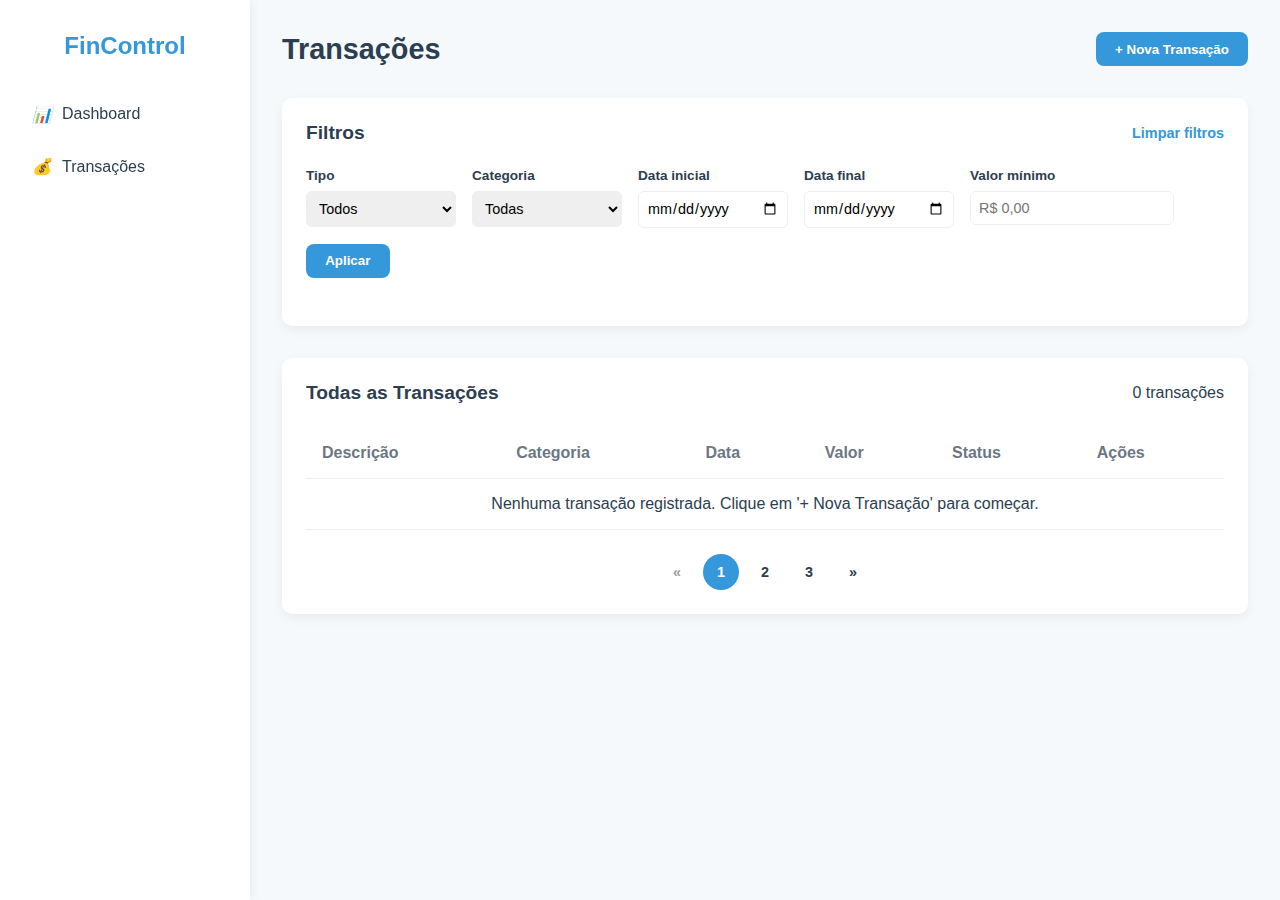
<file: transactions.html>
<!DOCTYPE html>
<html lang="pt-BR">
    <head>
        <meta charset="UTF-8">
        <meta name="viewport" content="width=device-width, initial-scale=1.0">
        <title>Transações - FinControl</title>
        <style>
            :root {
                --primary-color: #3498db;
                --primary-light: #e1f0fa;
                --accent-color: #2980b9;
                --text-color: #2c3e50;
                --light-gray: #ecf0f1;
                --white: #ffffff;
                --success: #2ecc71;
                --danger: #e74c3c;
                --warning: #f39c12;
            }

            * {
                margin: 0;
                padding: 0;
                box-sizing: border-box;
                font-family: 'Segoe UI', Tahoma, Geneva, Verdana, sans-serif;
            }

            html, body {
                height: 100%;
                width: 100%;
            }

            body {
                background-color: #f5f9fc;
                color: var(--text-color);
                overflow-x: hidden;
            }

            .container {
                display: flex;
                width: 100%;
                min-height: 100vh;
                position: relative;
            }

            /* Sidebar styles */
            .sidebar {
                background-color: var(--white);
                padding: 2rem 1rem;
                box-shadow: 2px 0 10px rgba(0, 0, 0, 0.05);
                width: 250px;
                height: 100vh;
                position: fixed;
                left: 0;
                top: 0;
                overflow-y: auto;
                z-index: 10;
            }

            .logo {
                margin-bottom: 2rem;
                text-align: center;
                color: var(--primary-color);
                font-weight: 700;
                font-size: 1.5rem;
            }

            .menu-item {
                display: flex;
                align-items: center;
                padding: 0.8rem 1rem;
                margin-bottom: 0.5rem;
                border-radius: 8px;
                cursor: pointer;
                transition: all 0.3s ease;
            }

            .menu-item:hover {
                background-color: var(--primary-light);
            }

            .menu-item.active {
                background-color: var(--primary-light);
                color: var(--primary-color);
                font-weight: 600;
            }

            .menu-item i {
                margin-right: 10px;
            }

            /* Main content */
            .main-content {
                flex: 1;
                padding: 2rem;
                margin-left: 250px;
                width: calc(100% - 250px);
            }

            .header {
                display: flex;
                justify-content: space-between;
                align-items: center;
                margin-bottom: 2rem;
            }

            .page-title {
                font-size: 1.8rem;
                font-weight: 700;
            }

            .header-actions {
                display: flex;
                gap: 1rem;
            }

            .btn {
                padding: 0.6rem 1.2rem;
                border-radius: 8px;
                border: none;
                cursor: pointer;
                transition: all 0.3s ease;
                font-weight: 600;
            }

            .btn-primary {
                background-color: var(--primary-color);
                color: white;
            }

            .btn-primary:hover {
                background-color: var(--accent-color);
            }

            .btn-outline {
                background-color: transparent;
                border: 1px solid var(--primary-color);
                color: var(--primary-color);
            }

            .btn-outline:hover {
                background-color: var(--primary-light);
            }

            .btn-icon {
                background: none;
                border: none;
                cursor: pointer;
                font-size: 1rem;
                padding: 0.2rem;
                border-radius: 50%;
                transition: all 0.3s ease;
            }

            .btn-icon:hover {
                background-color: var(--primary-light);
            }

            /* Card e Tabela */
            .card {
                background-color: var(--white);
                border-radius: 10px;
                padding: 1.5rem;
                box-shadow: 0 4px 12px rgba(0, 0, 0, 0.05);
                width: 100%;
                margin-bottom: 2rem;
            }

            .transactions-header {
                display: flex;
                justify-content: space-between;
                align-items: center;
                margin-bottom: 1.5rem;
            }

            .transactions-title {
                font-size: 1.2rem;
                font-weight: 600;
            }

            .view-all {
                color: var(--primary-color);
                font-weight: 600;
                text-decoration: none;
                font-size: 0.9rem;
                cursor: pointer;
            }

            .transactions-table {
                width: 100%;
                border-collapse: collapse;
            }

            .transactions-table th {
                text-align: left;
                padding: 1rem;
                border-bottom: 1px solid var(--light-gray);
                font-weight: 600;
                color: var(--text-color);
                opacity: 0.7;
            }

            .transactions-table td {
                padding: 1rem;
                border-bottom: 1px solid var(--light-gray);
            }

            .receita {
                color: var(--success);
                font-weight: 600;
            }

            .despesa {
                color: var(--danger);
                font-weight: 600;
            }

            .status {
                padding: 0.3rem 0.6rem;
                border-radius: 50px;
                font-size: 0.8rem;
                font-weight: 600;
                display: inline-block;
            }

            .completed {
                background-color: rgba(46, 204, 113, 0.15);
                color: var(--success);
            }

            .pending {
                background-color: rgba(243, 156, 18, 0.15);
                color: var(--warning);
            }

            .failed {
                background-color: rgba(231, 76, 60, 0.15);
                color: var(--danger);
            }

            /* Filtros */
            .filters {
                display: flex;
                gap: 1rem;
                margin-bottom: 1.5rem;
                flex-wrap: wrap;
            }

            .filter-group {
                display: flex;
                flex-direction: column;
                gap: 0.5rem;
            }

            .filter-group label {
                font-size: 0.85rem;
                font-weight: 600;
            }

            .filter-group select,
            .filter-group input {
                padding: 0.5rem;
                border: 1px solid var(--light-gray);
                border-radius: 6px;
                font-size: 0.9rem;
                min-width: 150px;
            }

            .filter-actions {
                display: flex;
                align-items: flex-end;
                gap: 0.5rem;
            }

            /* Paginação */
            .pagination {
                display: flex;
                justify-content: center;
                gap: 0.5rem;
                margin-top: 1.5rem;
            }

            .page-item {
                display: flex;
                align-items: center;
                justify-content: center;
                width: 36px;
                height: 36px;
                border-radius: 50%;
                cursor: pointer;
                transition: all 0.3s ease;
                font-weight: 600;
                font-size: 0.9rem;
            }

            .page-item:hover {
                background-color: var(--primary-light);
            }

            .page-item.active {
                background-color: var(--primary-color);
                color: white;
            }

            .page-item.disabled {
                opacity: 0.5;
                cursor: not-allowed;
            }

            /* Modal para Nova Transação */
            .modal {
                display: none;
                position: fixed;
                z-index: 100;
                left: 0;
                top: 0;
                width: 100%;
                height: 100%;
                background-color: rgba(0, 0, 0, 0.5);
            }

            .modal-content {
                background-color: var(--white);
                margin: 10% auto;
                padding: 2rem;
                border-radius: 10px;
                box-shadow: 0 4px 20px rgba(0, 0, 0, 0.1);
                width: 500px;
                max-width: 90%;
                position: relative;
                max-height: 80vh;
                overflow-y: auto;
            }

            .close-modal {
                position: absolute;
                right: 1.5rem;
                top: 1.5rem;
                font-size: 1.5rem;
                font-weight: bold;
                cursor: pointer;
            }

            .form-group {
                margin-bottom: 1.5rem;
            }

            .form-group label {
                display: block;
                margin-bottom: 0.5rem;
                font-weight: 600;
            }

            .form-group input,
            .form-group select {
                width: 100%;
                padding: 0.8rem;
                border: 1px solid var(--light-gray);
                border-radius: 8px;
                font-size: 1rem;
            }

            .text-center {
                text-align: center;
            }

            /* Responsivo */
            @media (max-width: 1200px) {
                .main-content {
                    padding: 1.5rem;
                }
            }

            @media (max-width: 768px) {
                .container {
                    flex-direction: column;
                }

                .sidebar {
                    width: 100%;
                    height: auto;
                    position: relative;
                    padding: 1rem;
                }

                .main-content {
                    margin-left: 0;
                    width: 100%;
                    padding: 1rem;
                }

                .header {
                    flex-direction: column;
                    align-items: flex-start;
                    gap: 1rem;
                }

                .header-actions {
                    width: 100%;
                    justify-content: space-between;
                }

                .filters {
                    flex-direction: column;
                }

                .transactions-table {
                    overflow-x: auto;
                    display: block;
                }
            }
        </style>
    </head>
    
    <body>
        <div class="container">
            <!-- Sidebar -->
            <aside class="sidebar">
                <div class="logo">FinControl</div>
                
                <div class="menu-item" onclick="window.location.href='index.html'">
                    <i>📊</i> Dashboard
                </div>
                <div class="menu-item" onclick="window.location.href='transactions.html'">
                    <i>💰</i> Transações
                </div>                
            </aside>
            
            <!-- Main Content -->
            <main class="main-content">
                <div class="header">
                    <h1 class="page-title">Transações</h1>
                    <div class="header-actions">
                        <button class="btn btn-primary" id="btnNovaTransacao">+ Nova Transação</button>
                    </div>
                </div>
                
                <!-- Filtros -->
                <div class="card">
                    <div class="transactions-header">
                        <h3 class="transactions-title">Filtros</h3>
                        <a href="#" class="view-all" id="limparFiltros">Limpar filtros</a>
                    </div>
                    
                    <div class="filters">
                        <div class="filter-group">
                            <label for="filtroTipo">Tipo</label>
                            <select id="filtroTipo">
                                <option value="">Todos</option>
                                <option value="receita">Receitas</option>
                                <option value="despesa">Despesas</option>
                            </select>
                        </div>
                        
                        <div class="filter-group">
                            <label for="filtroCategoria">Categoria</label>
                            <select id="filtroCategoria">
                                <option value="">Todas</option>
                                <option value="receita">Receita</option>
                                <option value="receita-extra">Receita Extra</option>
                                <option value="alimentacao">Alimentação</option>
                                <option value="moradia">Moradia</option>
                                <option value="transporte">Transporte</option>
                                <option value="utilidades">Utilidades</option>
                                <option value="lazer">Lazer</option>
                            </select>
                        </div>
                        
                        <div class="filter-group">
                            <label for="filtroDataInicio">Data inicial</label>
                            <input type="date" id="filtroDataInicio">
                        </div>
                        
                        <div class="filter-group">
                            <label for="filtroDataFim">Data final</label>
                            <input type="date" id="filtroDataFim">
                        </div>
                        
                        <div class="filter-group">
                            <label for="filtroValor">Valor mínimo</label>
                            <input type="number" id="filtroValor" placeholder="R$ 0,00" step="0.01" min="0">
                        </div>
                        
                        <div class="filter-actions">
                            <button class="btn btn-primary" id="btnAplicarFiltros">Aplicar</button>
                        </div>
                    </div>
                </div>
                
                <!-- Modal para Nova Transação -->
                <div id="transacaoModal" class="modal">
                    <div class="modal-content">
                        <span class="close-modal">&times;</span>
                        <h2>Nova Transação</h2>
                        <form id="transacaoForm">
                            <div class="form-group">
                                <label for="descricao">Descrição</label>
                                <input type="text" id="descricao" required>
                            </div>
                            
                            <div class="form-group">
                                <label for="categoria">Categoria</label>
                                <select id="categoria" required>
                                    <option value="receita">Receita</option>
                                    <option value="receita-extra">Receita Extra</option>
                                    <option value="alimentacao">Alimentação</option>
                                    <option value="moradia">Moradia</option>
                                    <option value="transporte">Transporte</option>
                                    <option value="utilidades">Utilidades</option>
                                    <option value="lazer">Lazer</option>
                                </select>
                            </div>
                            
                            <div class="form-group">
                                <label for="data">Data</label>
                                <input type="date" id="data" required>
                            </div>
                            
                            <div class="form-group">
                                <label for="valor">Valor (R$)</label>
                                <input type="number" id="valor" step="0.01" required>
                            </div>
                            
                            <div class="form-group">
                                <label for="tipo">Tipo</label>
                                <select id="tipo" required>
                                    <option value="receita">Receita</option>
                                    <option value="despesa">Despesa</option>
                                </select>
                            </div>
                            
                            <button type="submit" class="btn btn-primary">Adicionar Transação</button>
                        </form>
                    </div>
                </div>
                
                <!-- Lista de Transações -->
                <div class="card">
                    <div class="transactions-header">
                        <h3 class="transactions-title">Todas as Transações</h3>
                        <div>
                            <span id="totalTransacoes">0 transações</span>
                        </div>
                    </div>
                    
                    <table class="transactions-table">
                        <thead>
                            <tr>
                                <th>Descrição</th>
                                <th>Categoria</th>
                                <th>Data</th>
                                <th>Valor</th>
                                <th>Status</th>
                                <th>Ações</th>
                            </tr>
                        </thead>
                        <tbody id="transacoesTabela">
                            <tr class="sem-dados">
                                <td colspan="6" class="text-center">Nenhuma transação registrada. Clique em '+ Nova Transação' para começar.</td>
                            </tr>
                        </tbody>
                    </table>
                    
                    <!-- Paginação -->
                    <div class="pagination" id="paginacao">
                        <div class="page-item disabled">«</div>
                        <div class="page-item active">1</div>
                        <div class="page-item">2</div>
                        <div class="page-item">3</div>
                        <div class="page-item">»</div>
                    </div>
                </div>
            </main>
        </div>
        
        <script>
            // Dados de estado da aplicação 
            const dadosFinanceiros = JSON.parse(localStorage.getItem('dadosFinanceiros')) || {
                saldo: 0,
                receitas: 0,
                despesas: 0,
                categorias: {
                    'alimentacao': {
                        nome: 'Alimentação',
                        usado: 0,
                        limite: 0,
                        percentual: 0
                    },
                    'transporte': {
                        nome: 'Transporte',
                        usado: 0,
                        limite: 0,
                        percentual: 0
                    },
                    'lazer': {
                        nome: 'Lazer',
                        usado: 0,
                        limite: 0,
                        percentual: 0
                    },
                    'moradia': {
                        nome: 'Moradia',
                        usado: 0,
                        limite: 0,
                        percentual: 0
                    },
                    'utilidades': {
                        nome: 'Utilidades',
                        usado: 0,
                        limite: 0,
                        percentual: 0
                    }
                },
                transacoes: [],
                metas: []
            };

            // Configurações de paginação
            const configPaginacao = {
                itensPorPagina: 10,
                paginaAtual: 1
            };

            // Filtros
            const filtros = {
                tipo: '',
                categoria: '',
                dataInicio: '',
                dataFim: '',
                valorMinimo: 0
            };

            // DOM Elements
            const modais = {
                transacao: document.getElementById('transacaoModal')
            };

            const botoes = {
                novaTransacao: document.getElementById('btnNovaTransacao'),
                aplicarFiltros: document.getElementById('btnAplicarFiltros'),
                limparFiltros: document.getElementById('limparFiltros'),
                exportar: document.getElementById('btnExportar')
            };

            const tabelas = {
                transacoes: document.getElementById('transacoesTabela')
            };

            // Event Listeners
            document.addEventListener('DOMContentLoaded', () => {
                // Inicialização
                atualizarTransacoesUI();
                
                // Event listeners para modais
                botoes.novaTransacao.addEventListener('click', () => abrirModal(modais.transacao));
                
                // Event listeners para filtros
                botoes.aplicarFiltros.addEventListener('click', aplicarFiltros);
                botoes.limparFiltros.addEventListener('click', limparFiltros);
                
                // Event listener para exportar
                botoes.exportar.addEventListener('click', exportarTransacoes);
                
                // Fechar modais com X
                document.querySelectorAll('.close-modal').forEach(botao => {
                    botao.addEventListener('click', (e) => {
                        const modal = e.target.closest('.modal');
                        fecharModal(modal);
                    });
                });
                
                // Fechar modal clicando fora
                window.addEventListener('click', (e) => {
                    if (e.target.classList.contains('modal')) {
                        fecharModal(e.target);
                    }
                });
                
                // Formulários
                document.getElementById('transacaoForm').addEventListener('submit', adicionarTransacao);
                
                // Configurar menu
                document.querySelectorAll('.menu-item').forEach(item => {
                    item.addEventListener('click', (e) => {
                        // Se for o Dashboard, redirecionar para a página principal
                        if (e.currentTarget.textContent.includes('Dashboard')) {
                            window.location.href = 'index.html';
                        }
                    });
                });
            });

            // Funções de gerenciamento de interface
            function abrirModal(modal) {
                modal.style.display = 'flex';
                // Limpar os campos do formulário
                const form = modal.querySelector('form');
                if (form) form.reset();
                
                // Definir data atual para campos de data
                const dataField = modal.querySelector('input[type="date"]');
                if (dataField) {
                    const hoje = new Date().toISOString().split('T')[0];
                    dataField.value = hoje;
                }
            }

            function fecharModal(modal) {
                modal.style.display = 'none';
            }

            // Funções para aplicar filtros
            function aplicarFiltros() {
                filtros.tipo = document.getElementById('filtroTipo').value;
                filtros.categoria = document.getElementById('filtroCategoria').value;
                filtros.dataInicio = document.getElementById('filtroDataInicio').value;
                filtros.dataFim = document.getElementById('filtroDataFim').value;
                filtros.valorMinimo = parseFloat(document.getElementById('filtroValor').value) || 0;
                
                // Resetar paginação quando aplicar filtros
                configPaginacao.paginaAtual = 1;
                
                // Atualizar UI
                atualizarTransacoesUI();
            }

            function limparFiltros() {
                // Resetar campos de filtro
                document.getElementById('filtroTipo').value = '';
                document.getElementById('filtroCategoria').value = '';
                document.getElementById('filtroDataInicio').value = '';
                document.getElementById('filtroDataFim').value = '';
                document.getElementById('filtroValor').value = '';
                
                // Resetar objeto de filtros
                filtros.tipo = '';
                filtros.categoria = '';
                filtros.dataInicio = '';
                filtros.dataFim = '';
                filtros.valorMinimo = 0;
                
                // Resetar paginação
                configPaginacao.paginaAtual = 1;
                
                // Atualizar UI
                atualizarTransacoesUI();
            }

            // Função para filtrar transações
            function filtrarTransacoes() {
                return dadosFinanceiros.transacoes.filter(transacao => {
                    // Filtrar por tipo
                    if (filtros.tipo && transacao.tipo !== filtros.tipo) {
                        return false;
                    }
                    
                    // Filtrar por categoria
                    if (filtros.categoria && transacao.categoria !== filtros.categoria) {
                        return false;
                    }
                    
                    // Filtrar por data inicial
                    if (filtros.dataInicio && new Date(transacao.data) < new Date(filtros.dataInicio)) {
                        return false;
                    }
                    
                    // Filtrar por data final
                    if (filtros.dataFim && new Date(transacao.data) > new Date(filtros.dataFim)) {
                        return false;
                    }
                    
                    // Filtrar por valor mínimo
                    if (filtros.valorMinimo > 0 && transacao.valor < filtros.valorMinimo) {
                        return false;
                    }
                    
                    // Se passar por todos os filtros, incluir
                    return true;
                });
            }

            // Função para atualizar tabela de transações
            function atualizarTransacoesUI() {
                const tbody = tabelas.transacoes;
                
                // Aplicar filtros
                const transacoesFiltradas = filtrarTransacoes();
                
                // Atualizar contador total
                document.getElementById('totalTransacoes').textContent = `${transacoesFiltradas.length} transações`;
                
                // Calcular páginas
                const totalPaginas = Math.ceil(transacoesFiltradas.length / configPaginacao.itensPorPagina);
                
                // Garantir que a página atual é válida
                if (configPaginacao.paginaAtual > totalPaginas) {
                    configPaginacao.paginaAtual = Math.max(1, totalPaginas);
                }
                
                // Calcular índices de início e fim para a página atual
                const inicio = (configPaginacao.paginaAtual - 1) * configPaginacao.itensPorPagina;
                const fim = Math.min(inicio + configPaginacao.itensPorPagina, transacoesFiltradas.length);
                
                // Obter transações para a página atual
                const transacoesPagina = transacoesFiltradas
                    .sort((a, b) => new Date(b.data) - new Date(a.data))
                    .slice(inicio, fim);
                
                // Limpar a tabela
                while (tbody.firstChild) {
                    tbody.removeChild(tbody.firstChild);
                }
                
                if (transacoesFiltradas.length === 0) {
                    const tr = document.createElement('tr');
                    tr.className = 'sem-dados';
                    tr.innerHTML = `<td colspan="6" class="text-center">Nenhuma transação encontrada com os filtros selecionados.</td>`;
                    tbody.appendChild(tr);
                } else {
                    // Adicionar transações à tabela
                    transacoesPagina.forEach((transacao, index) => {
                        const tr = document.createElement('tr');
                        tr.dataset.index = dadosFinanceiros.transacoes.indexOf(transacao);
                        
                        const status = transacao.tipo === 'receita' ? 'completed' : 'pending';
                        const statusText = transacao.tipo === 'receita' ? 'Receita' : 'Despesa';
                        
                        tr.innerHTML = `
                            <td>${transacao.descricao}</td>
                            <td>${getCategoriaName(transacao.categoria)}</td>
                            <td>${formatarData(transacao.data)}</td>
                            <td class="${transacao.tipo === 'receita' ? 'receita' : 'despesa'}">${formatarMoeda(transacao.valor)}</td>
                            <td><span class="status ${status}">${statusText}</span></td>
                            <td class="acoes">
                                <button class="btn-icon editar-transacao" title="Editar Transação">✏️</button>
                                <button class="btn-icon remover-transacao" title="Excluir Transação">🗑️</button>
                            </td>
                        `;
                        
                        tbody.appendChild(tr);
                        
                        // Adicionar event listeners para os botões
                        tr.querySelector('.remover-transacao').addEventListener('click', () => removerTransacao(tr.dataset.index));
                        tr.querySelector('.editar-transacao').addEventListener('click', () => editarTransacao(tr.dataset.index));
                    });
                }
                
                // Atualizar paginação
                atualizarPaginacao(totalPaginas);
            }

            // Função para atualizar controles de paginação
            function atualizarPaginacao(totalPaginas) {
                const paginacao = document.getElementById('paginacao');
                
                // Limpar paginação atual
                while (paginacao.firstChild) {
                    paginacao.removeChild(paginacao.firstChild);
                }
                
                // Se não houver páginas, ocultar paginação
                if (totalPaginas <= 0) {
                    paginacao.style.display = 'none';
                    return;
                }
                
                // Mostrar paginação
                paginacao.style.display = 'flex';
                
                // Botão anterior
                const btnAnterior = document.createElement('div');
                btnAnterior.className = `page-item ${configPaginacao.paginaAtual === 1 ? 'disabled' : ''}`;
                btnAnterior.textContent = '«';
                if (configPaginacao.paginaAtual > 1) {
                    btnAnterior.addEventListener('click', () => {
                        configPaginacao.paginaAtual--;
                        atualizarTransacoesUI();
                    });
                }
                paginacao.appendChild(btnAnterior);
                
                // Determinar quais números de página mostrar
                let paginaInicial = Math.max(1, configPaginacao.paginaAtual - 2);
                let paginaFinal = Math.min(totalPaginas, paginaInicial + 4);
                
                // Ajustar se estamos perto do final
                if (paginaFinal - paginaInicial < 4) {
                    paginaInicial = Math.max(1, paginaFinal - 4);
                }
                
                // Adicionar números de página
                for (let i = paginaInicial; i <= paginaFinal; i++) {
                    const btnPagina = document.createElement('div');
                    btnPagina.className = `page-item ${i === configPaginacao.paginaAtual ? 'active' : ''}`;
                    btnPagina.textContent = i;
                    btnPagina.addEventListener('click', () => {
                        configPaginacao.paginaAtual = i;
                        atualizarTransacoesUI();
                    });
                    paginacao.appendChild(btnPagina);
                }
            }
</file>
